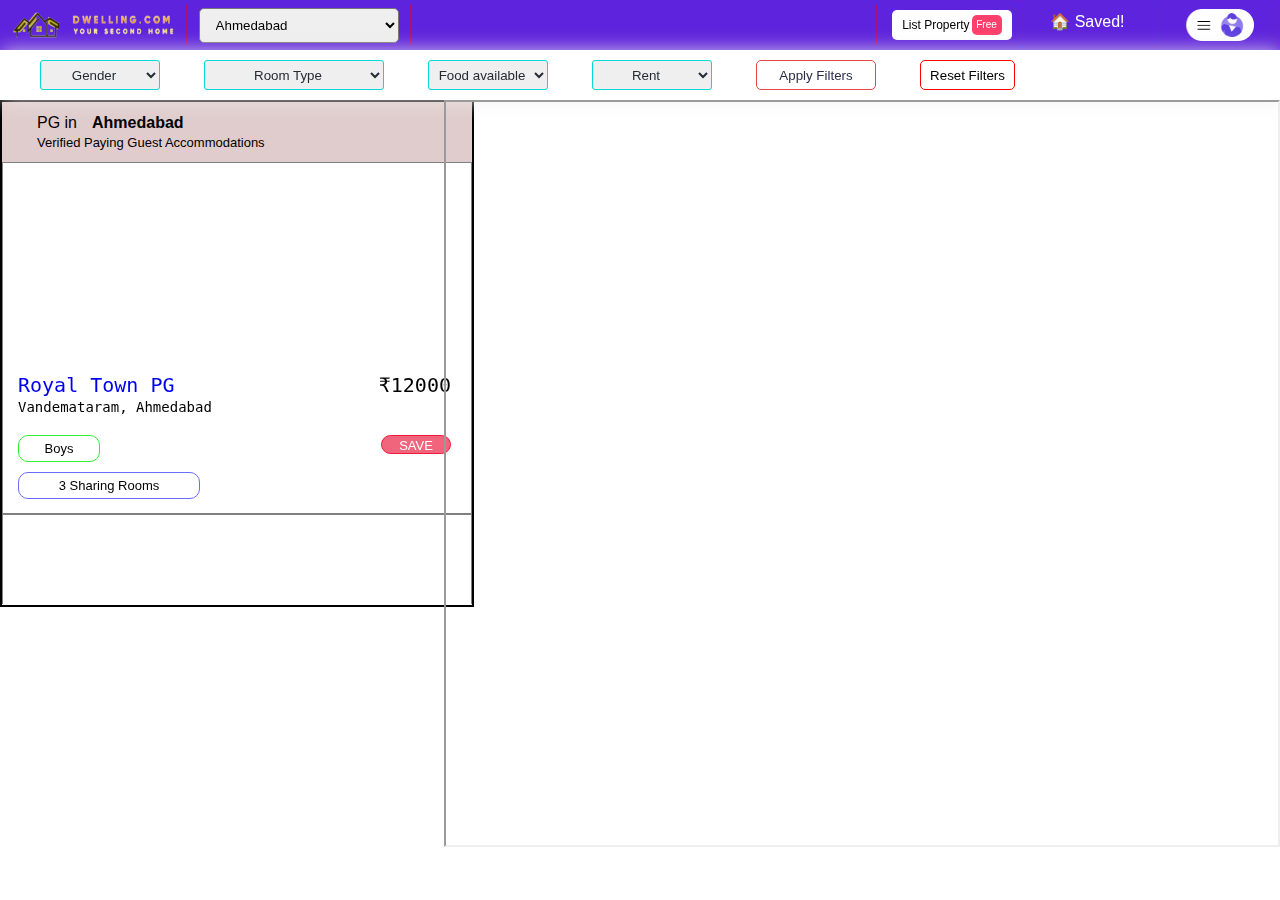
<file: index.html>
<html>
    <head>
        <title>Dwelling.com</title>
        <link rel="icon" href="logo.png" type="image/jpeg">
        <link type="text/CSS"  rel="stylesheet" href="css1.css">  
        <link type="text/CSS"  rel="stylesheet" href="css2.css">        
        <meta name="viewport" content="width=device-width, initial-scale=1.0">
        <script src="jquery.js"></script>
        <script src="js1.js"></script>
        <script src="js2.js"></script>
    </head>

    <body>
        <div class="nav">
            <div class="nav1con" style="width: 200px;">
                <a href="index.html"><img src="logo3.PNG" style="width: 180px;height: 30px;margin-top: 5px;"></a>
            </div>
            <div class="nav1con" style="width: 240px;">
                <select name="city" id="city" onChange="go()">
                    <option value="ahmedabad">Ahmedabad</option>
                    <option value="anand">Anand</option>
                    <option value="gandhinagar">Gandhinagar</option>
                </select>
            </div>
            <div class="nav1con" style="width: 500px;"></div>
            <div class="nav1con" style="width: 150px;">
                <div style="width: 120px;display: flex;height: 30px;background-color: white;text-align: center;margin-left: 15px;margin-top: 5px;border-radius: 5px;color: black;">
                    <p style="font-size: 12px;margin-left: 10px;float: left;padding-top: 8px;">List Property</p>
                    <div style="height: 20px;border-radius: 5px;margin-left: 2px;width: 30px;background-color:  rgba(255,63,108,255);color: white;margin-top: 5px;">
                        <p style="font-size: 10px;margin-top: 4px;">Free</p>
                    </div>
                </div>
            </div>
            <div class="nav1con" style="width: 150px;">
                <a href="options.html" target="_blank"><p style="margin-top: 7px;color: white;">&#127968; Saved!</p></a>
            </div>
            <div class="nav1con" style="width: 130px;">
                <p style="margin-top: 3px;"><a href="login.html" target="_blank"><img src="pro.PNG"></a></p>
            </div>

        </div>
        <div class="nav2">
            <form id="form1">
                <select name="gender" id="gender" class="nav2con">
                    <option value="any" disabled selected hidden>Gender</option>
                    <option value="boy">Boys</option>
                    <option value="girl">Girls</option>
                    <option value="both">Both</option>
                </select>
                <select name="room" id="room" class="nav2con" style="width: 180px;">
                    <option value="any" disabled selected hidden>Room Type</option>
                    <option value="1">Private</option>
                    <option value="2">Double Sharing</option>
                    <option value="3">Triple Sharing</option>
                </select>
                <select name="food" id="food" class="nav2con">
                    <option value="any" disabled selected hidden>Food available</option>
                    <option value="yes">Yes</option>
                    <option value="no">No</option>
                </select>
                <select name="rent" id="rent" class="nav2con">
                    <option value="any" disabled selected hidden>Rent</option>
                    <option value=5>&lt; &#8377; 5k</option>
                    <option value=10>&lt; &#8377; 10k</option>
                    <option value=15>&lt; &#8377; 15k</option>
                    <option value=20>&lt; &#8377; 20k</option>
                </select>
                <input type="button" class="btn" value="Apply Filters" onclick="go1()">
                <input type="reset" value="Reset Filters" class="reset" onclick="go3()">
            </form>
        </div>
        <iframe name="myframe" id="myframe" class="myframe" src="https://www.google.com/maps/d/embed?mid=1Sf5u36ImZxVK7cd_Nu4d1QRmZsOpeww&hl=en&ehbc=2E312F" width="640" height="480"></iframe>
        <div class="body1">
            <div class="bodytitle">
                <p class="bodp1" style="float: left;">PG in </p>
                <p class="bodp1" id="city1" style="float: inline-start;margin-left: 15px;font-weight: bold;">Ahmedabad</p><br>
                <p class="bodp1" style="clear: both;font-size: 13px;margin-top: 15px;">Verified Paying Guest Accommodations</p>
            </div>
            <div class="bodymain">



                <div class="pgs" id="ahm1">
                    <div class="picbox">
                        <div class="pics"><img src="ahm1_1.PNG"></div>
                        <div class="pics" style="animation-delay: 5s;"><img src="ahm1_2.jpg"></div>
                        <div class="pics" style="animation-delay: 10s;"><img src="ahm1_3.PNG"></div>
                        <div class="pics" style="animation-delay: 15s;"><img src="ahm1_4.PNG"></div>
                    </div>
                    <div class="pgtxt">
                        <a href="ahm1_1.html" target="_blank" ><p class="pgname">Royal Town PG</p></a>
                        <p class="price">&#8377;12000</p>
                        <p class="loc">Vandemataram, Ahmedabad</p>
                    </div>
                    <div class="gen" style="border-color: rgb(51, 240, 51);">Boys</div>
                    <button class="save" onclick="go4('ahm11')">SAVE</button>
                    <div class="share">3 Sharing Rooms</div>
                </div>
                <div class="pgs" id="ahm2">
                    <div class="picbox">
                        <div class="pics"><img src="ahm2_1.jpg"></div>
                        <div class="pics" style="animation-delay: 5s;"><img src="ahm2_2.jpg"></div>
                        <div class="pics" style="animation-delay: 10s;"><img src="ahm2_3.jpg"></div>
                        <div class="pics" style="animation-delay: 15s;"><img src="ahm2_4.png"></div>
                    </div>
                    <div class="pgtxt">
                        <a href="ahm1_2.html" target="_blank"><p class="pgname">A One PG</p></a>
                        <p class="price">&#8377;15000</p>
                        <p class="loc">Godrej Garden City, Ahmedabad</p>
                    </div>
                    <div class="gen" style="border-color: rgb(51, 240, 51);">Boys</div>
                    <button class="save" onclick="go4('ahm12')">SAVE</button>
                    <div class="share">2 Sharing Rooms</div>
                </div>
                <div class="pgs" id="ahm3">
                    <div class="picbox">
                        <div class="pics"><img src="ahm3_1.PNG"></div>
                        <div class="pics" style="animation-delay: 5s;"><img src="ahm3_2.PNG"></div>
                        <div class="pics" style="animation-delay: 10s;"><img src="ahm3_3.PNG"></div>
                        <div class="pics" style="animation-delay: 15s;"><img src="ahm3_4.PNG"></div>
                    </div>
                    <div class="pgtxt">
                        <a href="ahm1_3.html" target="_blank" ><p class="pgname">Shiv Girls Accommodation</p></a>
                        <p class="price">&#8377;9000</p>
                        <p class="loc">Navrangpura, Ahmedabad</p>
                    </div>
                    <div class="gen" style="border-color: rgb(241, 79, 174);">Girls</div>
                    <button class="save" onclick="go4('ahm13')">SAVE</button>
                    <div class="share">2 Sharing Rooms</div>
                </div>
                <div class="pgs" id="ahm4">
                    <div class="picbox">
                        <div class="pics"><img src="ahm4_1.PNG"></div>
                        <div class="pics" style="animation-delay: 5s;"><img src="ahm4_2.PNG"></div>
                        <div class="pics" style="animation-delay: 10s;"><img src="ahm4_3.PNG"></div>
                        <div class="pics" style="animation-delay: 15s;"><img src="ahm4_4.PNG"></div>
                    </div>
                    <div class="pgtxt">
                        <p class="pgname">Riddhi Siddhi PG</p>
                        <p class="price">&#8377;19000</p>
                        <p class="loc">Satellite, Ahmedabad</p>
                    </div>
                    <div class="gen" style="border-color: rgb(70, 51, 240);">Both</div>
                    <button class="save" onclick="go4('ahm14')">SAVE</button>
                    <div class="share">3 Sharing Rooms</div>
                </div>




                <div class="pgs" id="ana1" style="display: none;">
                    <div class="picbox">
                        <div class="pics"><img src="ana1_1.PNG"></div>
                        <div class="pics" style="animation-delay: 5s;"><img src="ana1_2.PNG"></div>
                        <div class="pics" style="animation-delay: 10s;"><img src="ana1_3.PNG"></div>
                        <div class="pics" style="animation-delay: 15s;"><img src="ana1_4.PNG"></div>
                    </div>
                    <div class="pgtxt">
                        <a href="ana1_1.html" target="_blank"><p class="pgname">Shivay Place, PG for girls</p></a>
                        <p class="price">&#8377;4000</p>
                        <p class="loc">Mota Bazaar, Anand</p>
                    </div>
                    <div class="gen" style="border-color: rgb(241, 79, 174);">Girls</div>
                    <button class="save" onclick="go4('ana21')">SAVE</button>
                    <div class="share">3 Sharing Rooms</div>
                </div>
                <div class="pgs" id="ana2" style="display: none;">
                    <div class="picbox">
                        <div class="pics"><img src="ana2_1.PNG"></div>
                        <div class="pics" style="animation-delay: 5s;"><img src="ana2_2.PNG"></div>
                        <div class="pics" style="animation-delay: 10s;"><img src="ana2_3.PNG"></div>
                        <div class="pics" style="animation-delay: 15s;"><img src="ana2_4.PNG"></div>
                    </div>
                    <div class="pgtxt">
                        <p class="pgname">Daughter's Home Girls Hostel</p>
                        <p class="price">&#8377;9000</p>
                        <p class="loc">Vallabh Vidyanagar, Anand</p>
                    </div>
                    <div class="gen" style="border-color: rgb(241, 79, 174);">Girls</div>
                    <button class="save" onclick="go4('ana22')">SAVE</button>
                    <div class="share">2 Sharing Rooms</div>
                </div>
                <div class="pgs" id="ana3" style="display: none;">
                    <div class="picbox">
                        <div class="pics"><img src="ana3_1.PNG"></div>
                        <div class="pics" style="animation-delay: 5s;"><img src="ana3_2.PNG"></div>
                        <div class="pics" style="animation-delay: 10s;"><img src="ahm4_3.PNG"></div>
                        <div class="pics" style="animation-delay: 15s;"><img src="ahm4_4.PNG"></div>
                    </div>
                    <div class="pgtxt">
                        <p class="pgname">SATKRATU PG & HOSTEL SERVICES</p>
                        <p class="price">&#8377;13000</p>
                        <p class="loc">Vadtal Rd, Bakrol, Anand</p>
                    </div>
                    <div class="gen" style="border-color: rgb(70, 51, 240);">Both</div>
                    <button class="save" onclick="go4('ana23')">SAVE</button>
                    <div class="share">2 Sharing Rooms</div>
                </div>




                <div class="pgs" id="gan1" style="display: none;">
                    <div class="picbox">
                        <div class="pics"><img src="gan1_1.PNG"></div>
                        <div class="pics" style="animation-delay: 5s;"><img src="gan1_2.PNG"></div>
                        <div class="pics" style="animation-delay: 10s;"><img src="gan1_3.PNG"></div>
                        <div class="pics" style="animation-delay: 15s;"><img src="gan1_4.PNG"></div>
                    </div>
                    <div class="pgtxt">
                        <p class="pgname">Pramukh PG and Hostel</p>
                        <p class="price">&#8377;12000</p>
                        <p class="loc">Pramukh abode, near, Surya Rd, Gandhinagar</p>
                    </div>
                    <div class="gen" style="border-color: rgb(51, 240, 51);">Boys</div>
                    <button class="save" onclick="go4('gan31')">SAVE</button>
                    <div class="share">3 Sharing Rooms</div>
                </div>
                <div class="pgs" id="gan2" style="display: none;">
                    <div class="picbox">
                        <div class="pics"><img src="gan2_1.PNG"></div>
                        <div class="pics" style="animation-delay: 5s;"><img src="gan2_2.PNG"></div>
                        <div class="pics" style="animation-delay: 10s;"><img src="gan2_3.PNG"></div>
                        <div class="pics" style="animation-delay: 15s;"><img src="gan2_4.PNG"></div>
                    </div>
                    <div class="pgtxt">
                        <p class="pgname">THE BEST HOSTEL & PG</p>
                        <p class="price">&#8377;10000</p>
                        <p class="loc">Triangle Garden, Sector 8, Gandhinagar</p>
                    </div>
                    <div class="gen" style="border-color: rgb(51, 240, 51);">Boys</div>
                    <button class="save" onclick="go4('gan32')">SAVE</button>
                    <div class="share">2 Sharing Rooms</div>
                </div>
                <div class="pgs" id="gan3" style="display: none;">
                    <div class="picbox">
                        <div class="pics"><img src="gan3_1.PNG"></div>
                        <div class="pics" style="animation-delay: 5s;"><img src="gan3_2.PNG"></div>
                        <div class="pics" style="animation-delay: 10s;"><img src="gan3_3.PNG"></div>
                        <div class="pics" style="animation-delay: 15s;"><img src="gan3_4.PNG"></div>
                    </div>
                    <div class="pgtxt">
                        <p class="pgname">Capital PG & Hostel</p>
                        <p class="price">&#8377;12000</p>
                        <p class="loc">Sargasan, Gandhinagar</p>
                    </div>
                    <div class="gen" style="border-color: rgb(241, 79, 174);">Girls</div>
                    <button class="save" onclick="go4('gan33')">SAVE</button>
                    <div class="share">Private Rooms</div>
                </div>
                <div class="pgs" id="gan4" style="display: none;">
                    <div class="picbox">
                        <div class="pics"><img src="gan4_1.PNG"></div>
                        <div class="pics" style="animation-delay: 5s;"><img src="gan4_2.PNG"></div>
                        <div class="pics" style="animation-delay: 10s;"><img src="gan4_3.PNG"></div>
                        <div class="pics" style="animation-delay: 15s;"><img src="gan3_4.PNG"></div>
                    </div>
                    <div class="pgtxt">
                        <p class="pgname">Rudraksha HOSTEL & PG</p>
                        <p class="price">&#8377;7000</p>
                        <p class="loc"> Sector 2, Gandhinagar</p>
                    </div>
                    <div class="gen" style="border-color: rgb(70, 51, 240);">Both</div>
                    <button class="save" onclick="go4('gan34')">SAVE</button>
                    <div class="share">3 Sharing Rooms</div>
                </div>



                
                <div class="emp" id="empty">No results for given filters</div>
            </div>
            
        </div>
        

    </body>


</html>
</file>
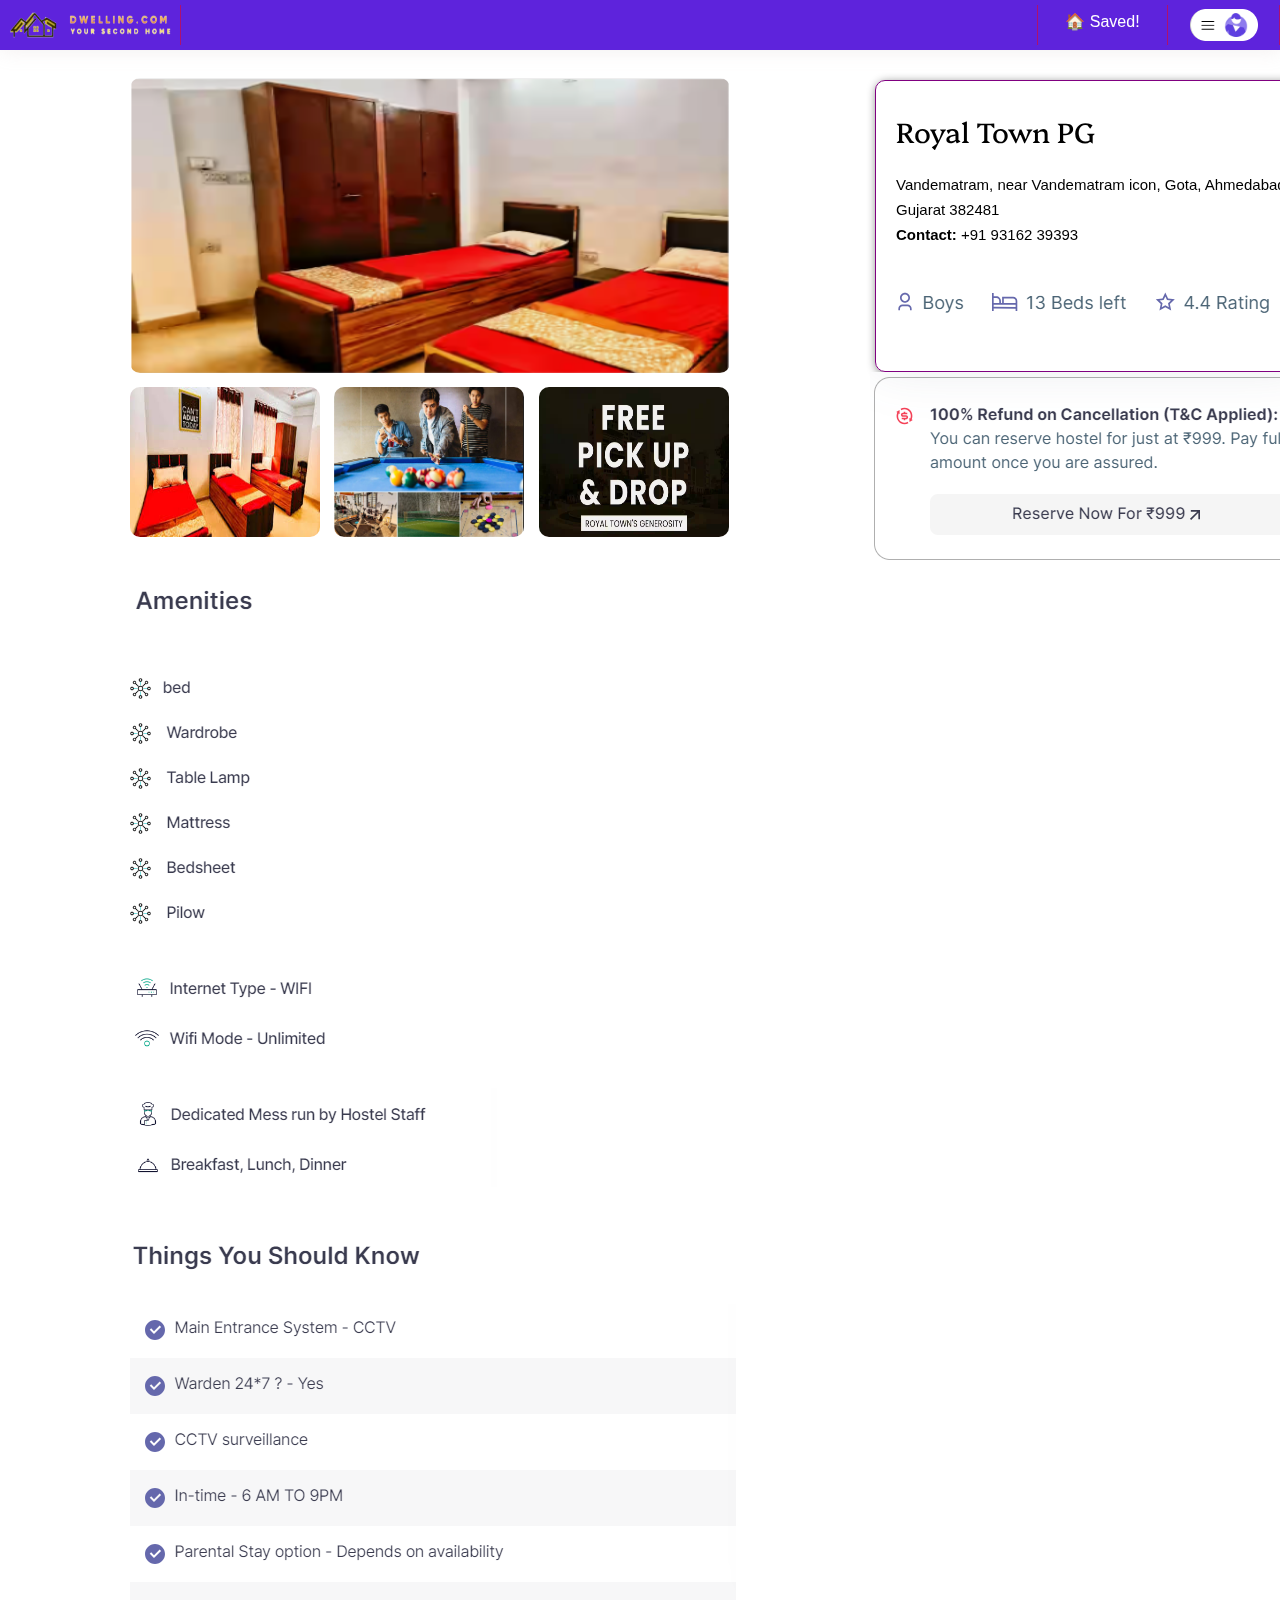
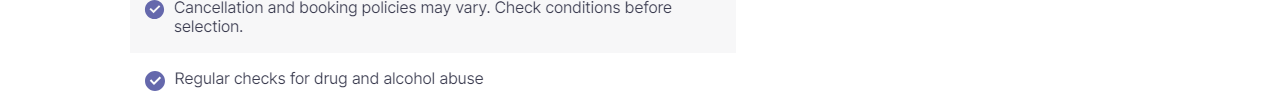
<file: ahm1_1.html>
<!DOCTYPE html>
<html lang="en">
<head>
    <meta charset="UTF-8">
    <link rel="icon" href="logo.png" type="image/jpeg">
    <link type="text/CSS"  rel="stylesheet" href="css1.css">
    <link type="text/CSS"  rel="stylesheet" href="pgstyle.css">
    <meta name="viewport" content="width=device-width, initial-scale=1.0">
    <title>Dwelling.com</title>
    <link rel="stylesheet" href="login.css">
    <link rel="preconnect" href="https://fonts.googleapis.com">
    <link rel="preconnect" href="https://fonts.gstatic.com" crossorigin>
    <link href="https://fonts.googleapis.com/css2?family=Platypi:ital,wght@0,300..800;1,300..800&display=swap" rel="stylesheet">
</head>
<body>
    <div class="nav">
        <div class="nav1con" style="width: 200px;">
            <a href="index.html"><img src="logo3.PNG" style="width: 180px;height: 30px;margin-top: 5px;"></a>
        </div>
        <div class="nav1con" style="width: 1000px;"></div>
        
        <div class="nav1con" style="width: 150px;">
            <a href="options.html" target="_blank"><p style="margin-top: 7px;color: white;">&#127968; Saved!</p></a>
        </div>
        
        <div class="nav1con" style="width: 130px;">
            <p style="margin-top: 3px;"><a href="login.html" target="_blank"><img src="pro.PNG"></a></p>
        </div>
    </div>

    <div class="contact">
        <div class="conhead"> 
            <p class="pgname">Royal Town PG</p>
            <p class="loc">Vandematram, near Vandematram icon, Gota, Ahmedabad, Gujarat 382481
            <br><b>Contact: </b>+91 93162 39393</p>
            <img src="1_1.PNG" style="margin-left: 20px;margin-top: 30px;"> 
        </div>
        <img src="cancel.PNG">
    </div>
    <img src="ahm1_1.PNG" class="bigpic"><br>
    <img src="ahm1_2.jpg" class="smalls" style="margin-left: 130px;">
    <img src="ahm1_3.PNG" class="smalls">
    <img src="ahm1_4.PNG" class="smalls"><br>

    <img src="amenities.PNG" style="margin-top: 40px;margin-left: 130px;"><br>
    <img src="ame.PNG" style="margin-top: 20px;margin-left: 130px;"><br>
    <img src="wifi.PNG" style="margin-top: 20px;margin-left: 130px;"><br>
    <img src="food.PNG" style="margin-top: 20px;margin-left: 130px;"><br>
    <img src="rule.PNG" style="margin-top: 40px;margin-left: 130px;"><br>
    <img src="rul1.PNG" style="margin-top: 20px;margin-left: 130px;"><br>



    

</body>
</html>
</file>
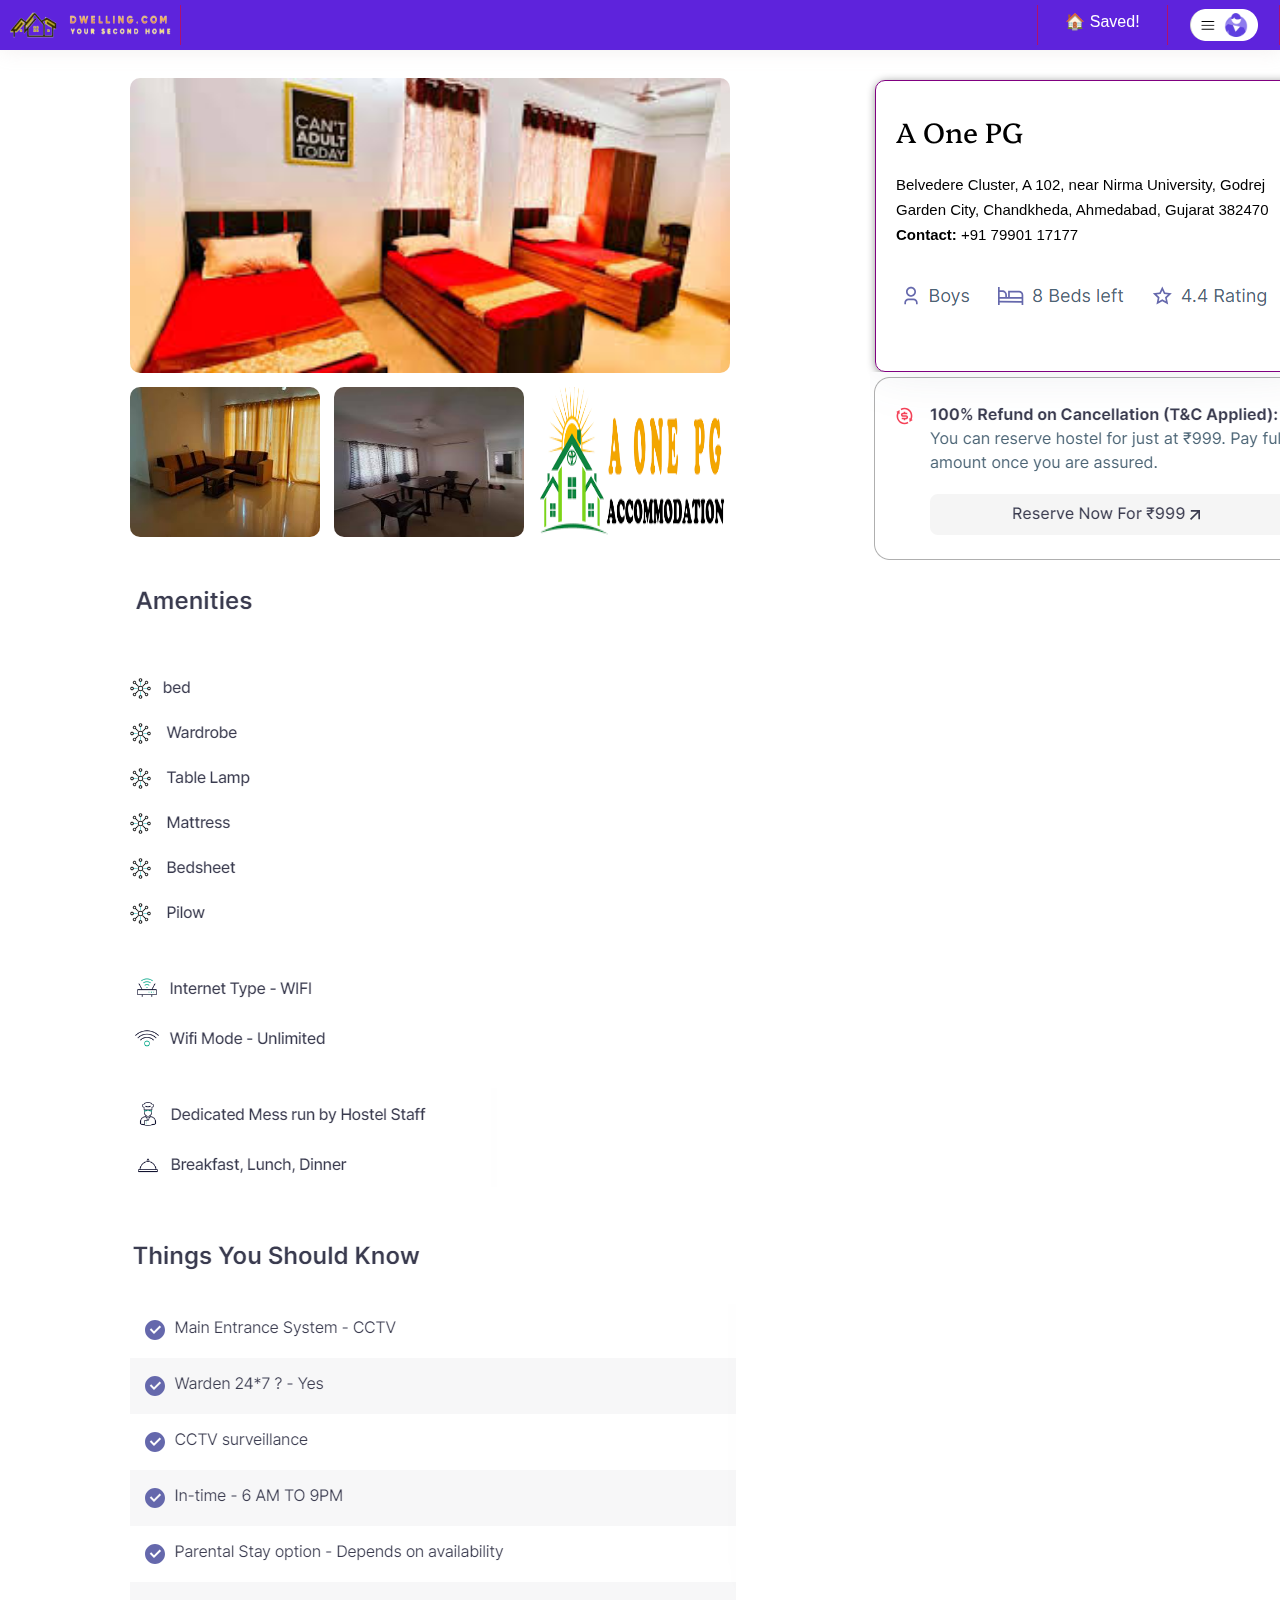
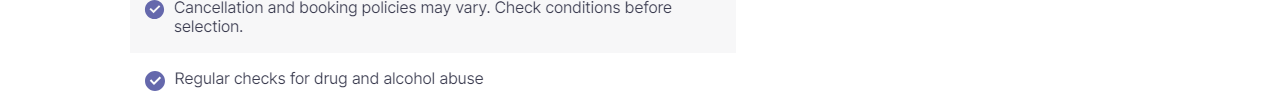
<file: ahm1_2.html>
<!DOCTYPE html>
<html lang="en">
<head>
    <meta charset="UTF-8">
    <link rel="icon" href="logo.png" type="image/jpeg">
    <link type="text/CSS"  rel="stylesheet" href="css1.css">
    <link type="text/CSS"  rel="stylesheet" href="pgstyle.css">
    <meta name="viewport" content="width=device-width, initial-scale=1.0">
    <title>Dwelling.com</title>
    <link rel="stylesheet" href="login.css">
    <link rel="preconnect" href="https://fonts.googleapis.com">
    <link rel="preconnect" href="https://fonts.gstatic.com" crossorigin>
    <link href="https://fonts.googleapis.com/css2?family=Platypi:ital,wght@0,300..800;1,300..800&display=swap" rel="stylesheet">
</head>
<body>
    <div class="nav">
        <div class="nav1con" style="width: 200px;">
            <a href="index.html"><img src="logo3.PNG" style="width: 180px;height: 30px;margin-top: 5px;"></a>
        </div>
        <div class="nav1con" style="width: 1000px;"></div>
        
        <div class="nav1con" style="width: 150px;">
            <a href="options.html" target="_blank"><p style="margin-top: 7px;color: white;">&#127968; Saved!</p></a>
        </div>
        
        <div class="nav1con" style="width: 130px;">
            <p style="margin-top: 3px;"><a href="login.html" target="_blank"><img src="pro.PNG"></a></p>
        </div>
    </div>

    <div class="contact">
        <div class="conhead"> 
            <p class="pgname">A One PG</p>
            <p class="loc">Belvedere Cluster, A 102, near Nirma University, Godrej Garden City, Chandkheda, Ahmedabad, Gujarat 382470
            <br><b>Contact: </b>+91 79901 17177</p>
            <img src="1_2.PNG" style="margin-left: 20px;margin-top: 30px;"> 
        </div>
        <img src="cancel.PNG">
    </div>
    <img src="ahm1_2.jpg" class="bigpic"><br>
    <img src="ahm2_2.jpg" class="smalls" style="margin-left: 130px;">
    <img src="ahm2_3.jpg" class="smalls">
    <img src="ahm2_4.png" class="smalls"><br>

    <img src="amenities.PNG" style="margin-top: 40px;margin-left: 130px;"><br>
    <img src="ame.PNG" style="margin-top: 20px;margin-left: 130px;"><br>
    <img src="wifi.PNG" style="margin-top: 20px;margin-left: 130px;"><br>
    <img src="food.PNG" style="margin-top: 20px;margin-left: 130px;"><br>
    <img src="rule.PNG" style="margin-top: 40px;margin-left: 130px;"><br>
    <img src="rul1.PNG" style="margin-top: 20px;margin-left: 130px;"><br>



    

</body>
</html>
</file>
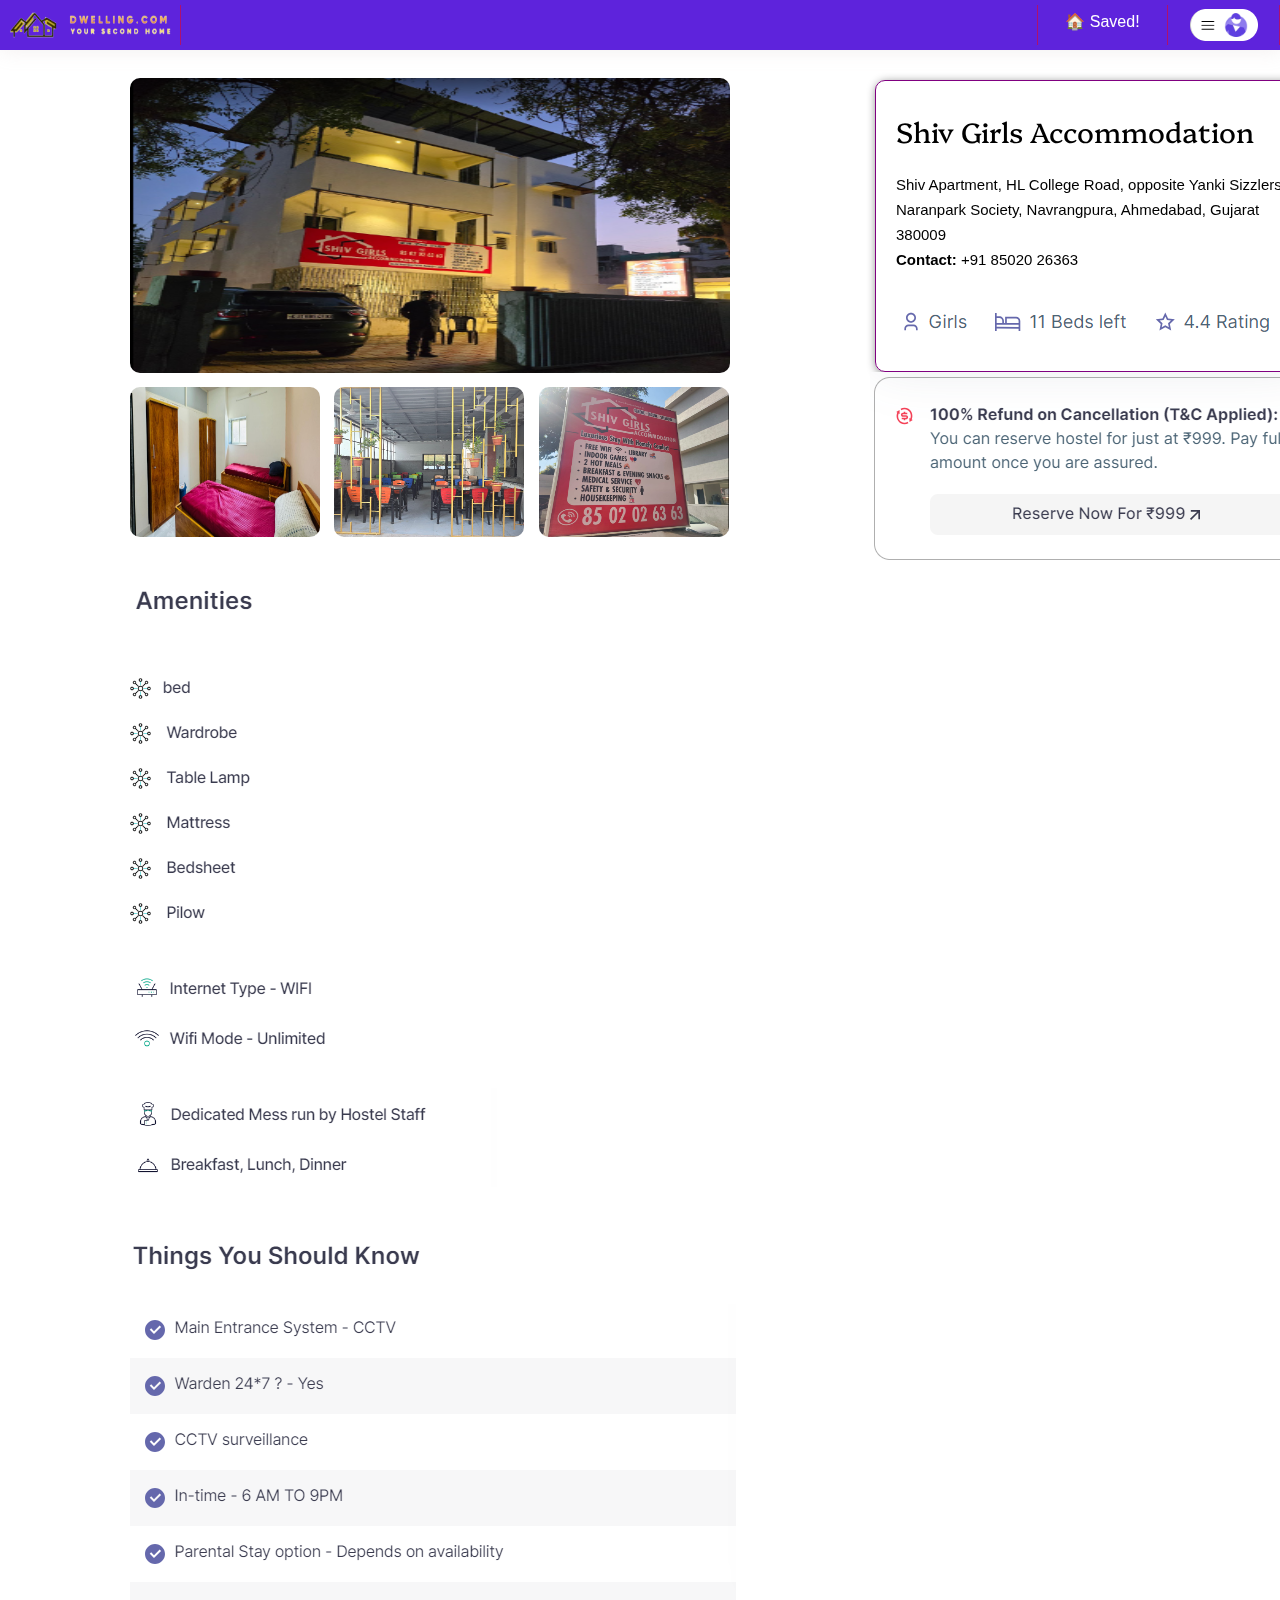
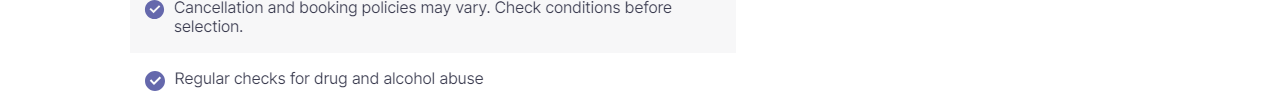
<file: ahm1_3.html>
<!DOCTYPE html>
<html lang="en">
<head>
    <meta charset="UTF-8">
    <link rel="icon" href="logo.png" type="image/jpeg">
    <link type="text/CSS"  rel="stylesheet" href="css1.css">
    <link type="text/CSS"  rel="stylesheet" href="pgstyle.css">
    <meta name="viewport" content="width=device-width, initial-scale=1.0">
    <title>Dwelling.com</title>
    <link rel="stylesheet" href="login.css">
    <link rel="preconnect" href="https://fonts.googleapis.com">
    <link rel="preconnect" href="https://fonts.gstatic.com" crossorigin>
    <link href="https://fonts.googleapis.com/css2?family=Platypi:ital,wght@0,300..800;1,300..800&display=swap" rel="stylesheet">
</head>
<body>
    <div class="nav">
        <div class="nav1con" style="width: 200px;">
            <a href="index.html"><img src="logo3.PNG" style="width: 180px;height: 30px;margin-top: 5px;"></a>
        </div>
        <div class="nav1con" style="width: 1000px;"></div>
        
        <div class="nav1con" style="width: 150px;">
            <a href="options.html" target="_blank"><p style="margin-top: 7px;color: white;">&#127968; Saved!</p></a>
        </div>
        
        <div class="nav1con" style="width: 130px;">
            <p style="margin-top: 3px;"><a href="login.html" target="_blank"><img src="pro.PNG"></a></p>
        </div>
    </div>

    <div class="contact">
        <div class="conhead"> 
            <p class="pgname">Shiv Girls Accommodation</p>
            <p class="loc">Shiv Apartment, HL College Road, opposite Yanki Sizzlers, Naranpark Society, Navrangpura, Ahmedabad, Gujarat 380009
            <br><b>Contact: </b>+91 85020 26363</p>
            <img src="1_3.PNG" style="margin-left: 20px;margin-top: 30px;"> 
        </div>
        <img src="cancel.PNG">
    </div>
    <img src="ahm3_1.PNG" class="bigpic"><br>
    <img src="ahm3_2.PNG" class="smalls" style="margin-left: 130px;">
    <img src="ahm3_3.PNG" class="smalls">
    <img src="ahm3_4.PNG" class="smalls"><br>

    <img src="amenities.PNG" style="margin-top: 40px;margin-left: 130px;"><br>
    <img src="ame.PNG" style="margin-top: 20px;margin-left: 130px;"><br>
    <img src="wifi.PNG" style="margin-top: 20px;margin-left: 130px;"><br>
    <img src="food.PNG" style="margin-top: 20px;margin-left: 130px;"><br>
    <img src="rule.PNG" style="margin-top: 40px;margin-left: 130px;"><br>
    <img src="rul1.PNG" style="margin-top: 20px;margin-left: 130px;"><br>



    

</body>
</html>
</file>
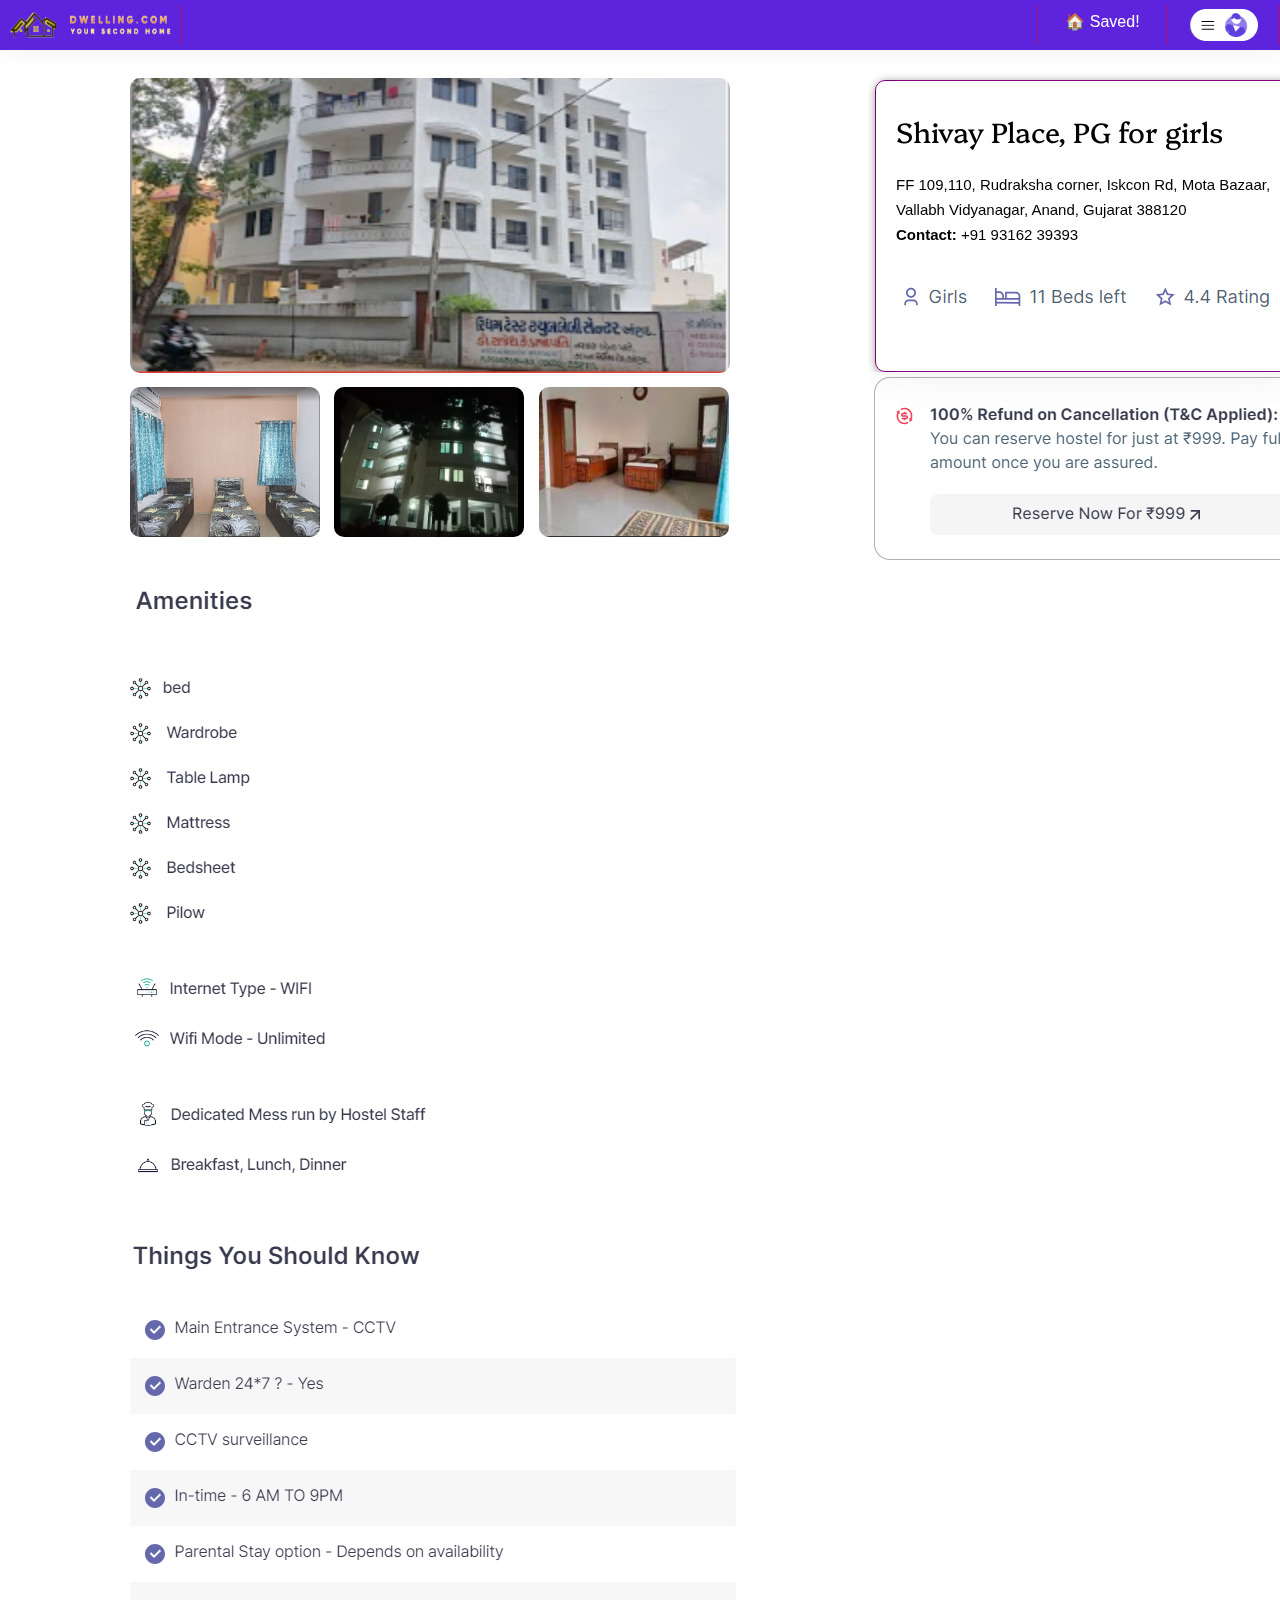
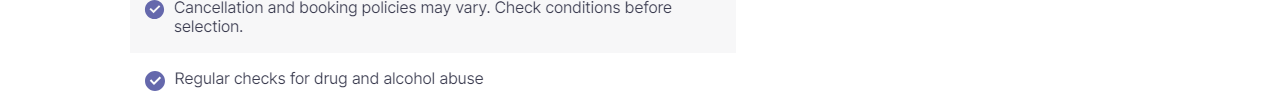
<file: ana1_1.html>
<!DOCTYPE html>
<html lang="en">
<head>
    <meta charset="UTF-8">
    <link rel="icon" href="logo.png" type="image/jpeg">
    <link type="text/CSS"  rel="stylesheet" href="css1.css">
    <link type="text/CSS"  rel="stylesheet" href="pgstyle.css">
    <meta name="viewport" content="width=device-width, initial-scale=1.0">
    <title>Dwelling.com</title>
    <link rel="stylesheet" href="login.css">
    <link rel="preconnect" href="https://fonts.googleapis.com">
    <link rel="preconnect" href="https://fonts.gstatic.com" crossorigin>
    <link href="https://fonts.googleapis.com/css2?family=Platypi:ital,wght@0,300..800;1,300..800&display=swap" rel="stylesheet">
</head>
<body>
    <div class="nav">
        <div class="nav1con" style="width: 200px;">
            <a href="index.html"><img src="logo3.PNG" style="width: 180px;height: 30px;margin-top: 5px;"></a>
        </div>
        <div class="nav1con" style="width: 1000px;"></div>
        
        <div class="nav1con" style="width: 150px;">
            <a href="options.html" target="_blank"><p style="margin-top: 7px;color: white;">&#127968; Saved!</p></a>
        </div>
        
        <div class="nav1con" style="width: 130px;">
            <p style="margin-top: 3px;"><a href="login.html" target="_blank"><img src="pro.PNG"></a></p>
        </div>
    </div>

    <div class="contact">
        <div class="conhead"> 
            <p class="pgname">Shivay Place, PG for girls</p>
            <p class="loc">FF 109,110, Rudraksha corner, Iskcon Rd, Mota Bazaar, Vallabh Vidyanagar, Anand, Gujarat 388120
            <br><b>Contact: </b>+91 93162 39393</p>
            <img src="1_3.PNG" style="margin-left: 20px;margin-top: 30px;"> 
        </div>
        <img src="cancel.PNG">
    </div>
    <img src="ana1_1.PNG" class="bigpic"><br>
    <img src="ana1_2.PNG" class="smalls" style="margin-left: 130px;">
    <img src="ana1_3.PNG" class="smalls">
    <img src="ana1_4.PNG" class="smalls"><br>

    <img src="amenities.PNG" style="margin-top: 40px;margin-left: 130px;"><br>
    <img src="ame.PNG" style="margin-top: 20px;margin-left: 130px;"><br>
    <img src="wifi.PNG" style="margin-top: 20px;margin-left: 130px;"><br>
    <img src="food.PNG" style="margin-top: 20px;margin-left: 130px;"><br>
    <img src="rule.PNG" style="margin-top: 40px;margin-left: 130px;"><br>
    <img src="rul1.PNG" style="margin-top: 20px;margin-left: 130px;"><br>



    

</body>
</html>
</file>
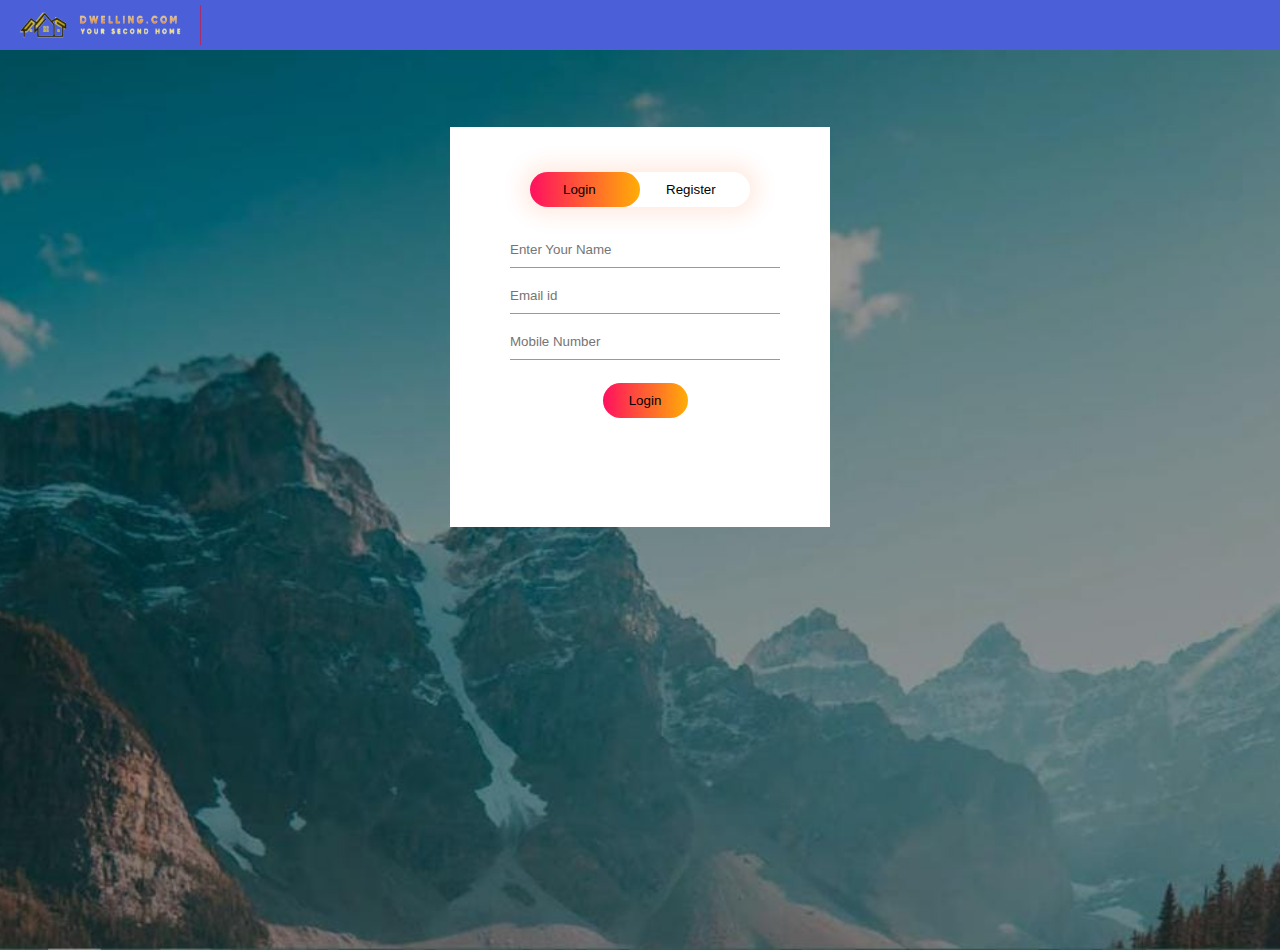
<file: login.html>
<!DOCTYPE html>
<html lang="en">
<head>
    <meta charset="UTF-8">
    <link rel="icon" href="logo.png" type="image/jpeg">
    <link type="text/CSS"  rel="stylesheet" href="css1.css">  
    <meta name="viewport" content="width=device-width, initial-scale=1.0">
    <title>Login</title>
    <link rel="stylesheet" href="login.css">
</head>
<body>
    <div class="nav" style="background-color: rgb(74, 95, 216);">
        <div class="nav1con" style="width: 200px;">
            <a href="index.html"><img src="logo3.PNG" style="width: 180px;height: 30px;margin-top: 5px;"></a>
        </div>
    </div>
    <div class="hero">
        <div class="form-box">
            <div class="buttonbox">
                <div id="btn"></div>
                <button type="button" class="togglebtn" onclick="login()">Login</button>
                <button type="button" class="togglebtn" onclick="register()">Register</button>
            </div>
            <form id="login" class="input">
                <input type="text" id="name" class="inputfeild" placeholder="Enter Your Name" required ><br>
                <input type="email" id="email" class="inputfeild" placeholder="Email id " required ><br>
                <input type="number" id="mobileNumber" class="inputfeild" placeholder="Mobile Number" required><br><br>
                <input type="submit" value="Login" id="log" class="submit">
            </form>
            <form id="register" class="input">
                <input type="text" class="inputfeild" placeholder="Enter Your Name" required ><br>
                <input type="email" class="inputfeild" placeholder="Email id " required ><br>
                <input type="password" class="inputfeild" placeholder="Enter Password" required><br>
                <input type="number" id="mobileNumber" class="inputfeild" placeholder="Mobile Number" required><br><br>
                <input type="checkbox" id="agreeCheckbox" class="checkbox"><span>I Agree to terms & consitions</span><br><br>
                <input type="submit" value="Register" id="log" class="submit">
            </form>
        </div>
    </div>
    <script>
         let x=document.getElementById("login");
         let y=document.getElementById("register");
         let z=document.getElementById("btn");
          function register(){
            x.style.left = "-400px";
            y.style.left = "50px";
            z.style.left= "109px";
          }
          function login(){
            x.style.left = "50px";
            y.style.left = "480px";
            z.style.left= "0px";
          }
        document.getElementById("login").addEventListener("submit", function(event) {
        let mobileNumber = document.getElementById("mobileNumber").value;
        var a=document.getElementById('name').value;
        var b=document.getElementById('email').value;
        if (mobileNumber.length !== 10 || isNaN(mobileNumber)) {
        alert("Please enter all the details.");
        event.preventDefault();
        }
        else{
            alert("Login Successful!");
            window.close();
        }
        });
        document.getElementById("register").addEventListener("submit", function(event) {
        var checkbox = document.querySelector(".checkbox");
        if (!checkbox.checked) {
        alert("Please agree to the terms & conditions to register.");
        event.preventDefault();
        }
        else{
            alert("Registration Successful!");
            window.close();
        }
        });
    </script>
</body>
</html>
</file>
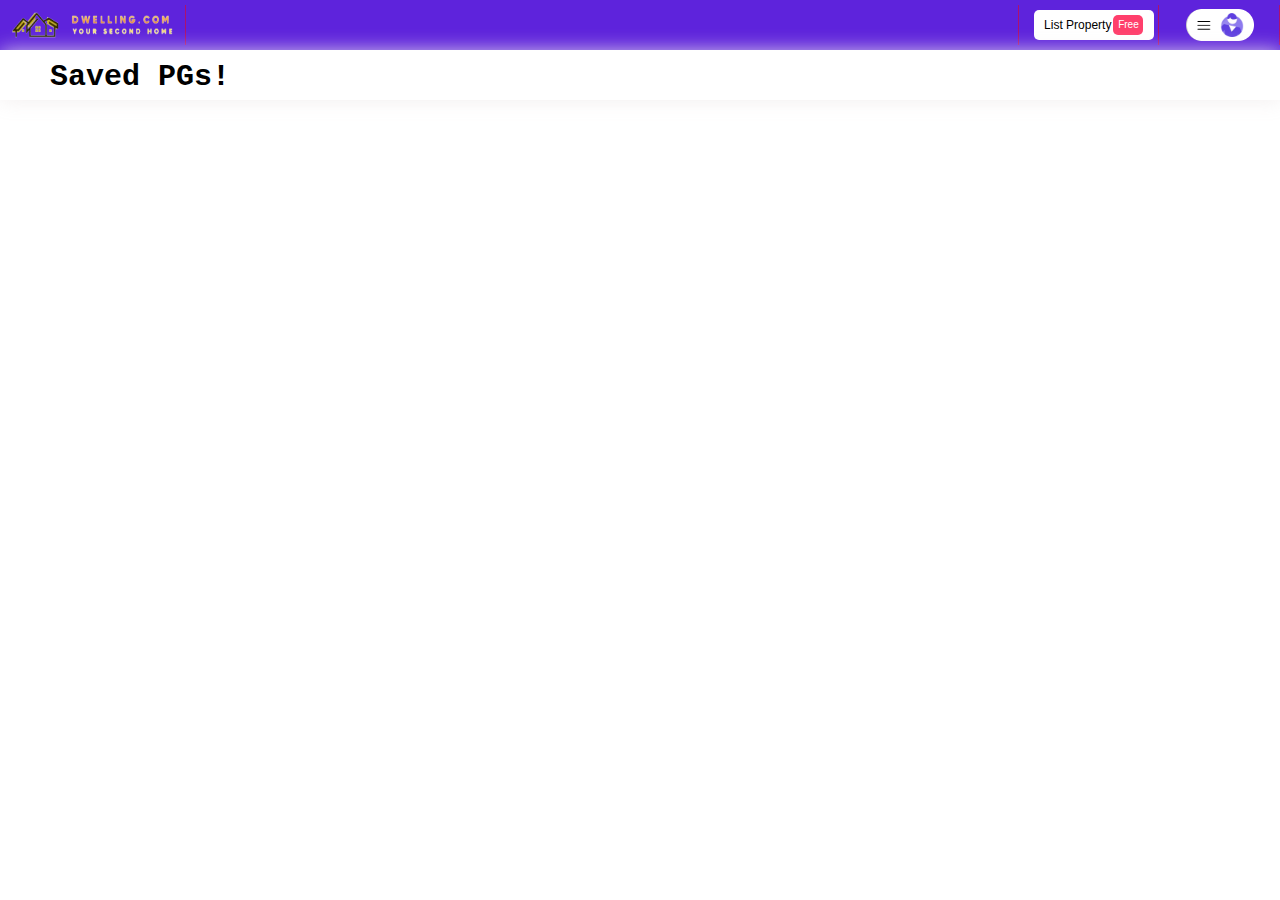
<file: options.html>
<html>
    <head>
        <title>Wishlist</title>
        <link rel="icon" href="logo.png" type="image/jpeg">
        <link type="text/CSS"  rel="stylesheet" href="css1.css">  
        <link type="text/CSS"  rel="stylesheet" href="css2.css">
        <link type="text/CSS"  rel="stylesheet" href="css3.css">        
        <meta name="viewport" content="width=device-width, initial-scale=1.0">
        <script src="jquery.js"></script>
        <script src="js1.js"></script>
        <script src="js2.js"></script>
        <script src="js3.js"></script>
    </head>
    <body>
        <div class="nav">
            <div class="nav1con" style="width: 200px;">
                <a href="index.html"><img src="logo3.PNG" style="width: 180px;height: 30px;margin-top: 5px;"></a>
            </div>
            
            <div class="nav1con" style="width: 900px;"></div>
            <div class="nav1con" style="width: 150px;">
                <div style="width: 120px;display: flex;height: 30px;background-color: white;text-align: center;margin-left: 15px;margin-top: 5px;border-radius: 5px;color: black;">
                    <p style="font-size: 12px;margin-left: 10px;float: left;padding-top: 8px;">List Property</p>
                    <div style="height: 20px;border-radius: 5px;margin-left: 2px;width: 30px;background-color:  rgba(255,63,108,255);color: white;margin-top: 5px;">
                        <p style="font-size: 10px;margin-top: 4px;">Free</p>
                    </div>
                </div>
            </div>
            
            <div class="nav1con" style="width: 130px;">
                <p style="margin-top: 3px;"><a href="login.html" target="_blank"><img src="pro.PNG"></a></p>
            </div>

        </div>
        <div class="nav2">
            <p class="savehead">Saved PGs!</p>
        </div>

        <div class="pgs2" id="ahm11">
            <div class="pgtxt1">
                <a href="ahm1_1.html" target="_blank" ><p class="pgname1">Royal Town PG</p></a>
                <p class="loc1">Vandemataram, Ahmedabad</p>
                <p class="price1">&#8377;12000</p>
            </div>    
            <div class="picbox1">
                <div class="pics1"><img src="ahm1_1.PNG"></div>
                <div class="pics1" style="animation-delay: 5s;"><img src="ahm1_2.jpg"></div>
                <div class="pics1" style="animation-delay: 10s;"><img src="ahm1_3.PNG"></div>
                <div class="pics1" style="animation-delay: 15s;"><img src="ahm1_4.PNG"></div>
            </div>
            <div class="features">
                <div class="gen" style="border-color: rgb(51, 240, 51);">Boys</div>
                <div class="share">3 Sharing Rooms</div>
            </div>
        </div>
        <div class="pgs2" id="ahm12">
            <div class="pgtxt1">
                <a href="ahm1_2.html" target="_blank" ><p class="pgname1">A One PG</p></a>
                <p class="loc1">Godrej Garden City, Ahmedabad</p>
                <p class="price1">&#8377;15000</p>
            </div>
            <div class="picbox1">
                <div class="pics1"><img src="ahm2_1.jpg"></div>
                <div class="pics1" style="animation-delay: 5s;"><img src="ahm2_2.jpg"></div>
                <div class="pics1" style="animation-delay: 10s;"><img src="ahm2_3.jpg"></div>
                <div class="pics1" style="animation-delay: 15s;"><img src="ahm2_4.png"></div>
            </div>
            <div class="features">
                <div class="gen" style="border-color: rgb(51, 240, 51);">Boys</div>
                <div class="share">2 Sharing Rooms</div>
            </div>
        </div>
        <div class="pgs2" id="ahm13">
            <div class="pgtxt1">
                <a href="ahm1_3.html" target="_blank" ><p class="pgname1">Shiv Girls Accommodation</p></a>
                <p class="price1">&#8377;9000</p>
                <p class="loc1">Navrangpura, Ahmedabad</p>
            </div>
            <div class="picbox1">
                <div class="pics1"><img src="ahm3_1.PNG"></div>
                <div class="pics1" style="animation-delay: 5s;"><img src="ahm3_2.PNG"></div>
                <div class="pics1" style="animation-delay: 10s;"><img src="ahm3_3.PNG"></div>
                <div class="pics1" style="animation-delay: 15s;"><img src="ahm3_4.PNG"></div>
            </div>
            <div class="features">
                <div class="gen" style="border-color: rgb(241, 79, 174);">Girls</div>
                <div class="share">2 Sharing Rooms</div>
            </div>
        </div>
        <div class="pgs2" id="ahm14">
            <div class="pgtxt1">
                <p class="pgname1">Riddhi Siddhi PG</p>
                <p class="price1">&#8377;19000</p>
                <p class="loc1">Satellite, Ahmedabad</p>
            </div>
            <div class="picbox1">
                <div class="pics1"><img src="ahm4_1.PNG"></div>
                <div class="pics1" style="animation-delay: 5s;"><img src="ahm4_2.PNG"></div>
                <div class="pics1" style="animation-delay: 10s;"><img src="ahm4_3.PNG"></div>
                <div class="pics1" style="animation-delay: 15s;"><img src="ahm4_4.PNG"></div>
            </div>
            <div class="features">
                <div class="gen" style="border-color: rgb(70, 51, 240);">Both</div>
                <div class="share">3 Sharing Rooms</div>
            </div>
        </div>



        <div class="pgs2" id="ana21">
            <div class="pgtxt1">
                <a href="ana1_1.html" target="_blank"><p class="pgname1">Shivay Place, PG for girls</p></a>
                <p class="price1">&#8377;4000</p>
                <p class="loc1">Mota Bazaar, Anand</p>
            </div>
            <div class="picbox1">
                <div class="pics1"><img src="ana1_1.PNG"></div>
                <div class="pics1" style="animation-delay: 5s;"><img src="ana1_2.PNG"></div>
                <div class="pics1" style="animation-delay: 10s;"><img src="ana1_3.PNG"></div>
                <div class="pics1" style="animation-delay: 15s;"><img src="ana1_4.PNG"></div>
            </div>
            <div class="features">
                <div class="gen" style="border-color: rgb(241, 79, 174);">Girls</div>
                <div class="share">3 Sharing Rooms</div>
            </div>
        </div>
        <div class="pgs2" id="ana22">
            <div class="pgtxt1">
                <p class="pgname1">Daughter's Home Girls Hostel</p>
                <p class="price1">&#8377;9000</p>
                <p class="loc1">Vallabh Vidyanagar, Anand</p>
            </div>
            <div class="picbox1">
                <div class="pics1"><img src="ana2_1.PNG"></div>
                <div class="pics1" style="animation-delay: 5s;"><img src="ana2_2.PNG"></div>
                <div class="pics1" style="animation-delay: 10s;"><img src="ana2_3.PNG"></div>
                <div class="pics1" style="animation-delay: 15s;"><img src="ana2_4.PNG"></div>
            </div>
            <div class="features">
                <div class="gen" style="border-color: rgb(241, 79, 174);">Girls</div>
                <div class="share">2 Sharing Rooms</div>
            </div>
        </div>
        <div class="pgs2" id="ana23">
            <div class="pgtxt1">
                <p class="pgname1">SATKRATU PG & HOSTEL SERVICES</p>
                <p class="price1">&#8377;13000</p>
                <p class="loc1">Vadtal Rd, Bakrol, Anand</p>
            </div>
            <div class="picbox1">
                <div class="pics1"><img src="ana3_1.PNG"></div>
                <div class="pics1" style="animation-delay: 5s;"><img src="ana3_2.PNG"></div>
                <div class="pics1" style="animation-delay: 10s;"><img src="ahm4_3.PNG"></div>
                <div class="pics1" style="animation-delay: 15s;"><img src="ahm4_4.PNG"></div>
            </div>
            <div class="features">
                <div class="gen" style="border-color: rgb(70, 51, 240);">Both</div>
                <div class="share">2 Sharing Rooms</div>
            </div>
        </div>




        <div class="pgs2" id="gan31">
            <div class="pgtxt1">
                <p class="pgname1">Pramukh PG and Hostel</p>
                <p class="price1">&#8377;12000</p>
                <p class="loc1">Pramukh abode, near, Surya Rd, Gandhinagar</p>
            </div>    
            <div class="picbox1">
                <div class="pics1"><img src="gan1_1.PNG"></div>
                <div class="pics1" style="animation-delay: 5s;"><img src="gan1_2.PNG"></div>
                <div class="pics1" style="animation-delay: 10s;"><img src="gan1_3.PNG"></div>
                <div class="pics1" style="animation-delay: 15s;"><img src="gan1_4.PNG"></div>
            </div>
            <div class="features">
                <div class="gen" style="border-color: rgb(51, 240, 51);">Boys</div>
                <div class="share">3 Sharing Rooms</div>
            </div>
        </div>
        <div class="pgs2" id="gan32">
            <div class="pgtxt1">
                <p class="pgname1">THE BEST HOSTEL & PG</p>
                <p class="price1">&#8377;10000</p>
                <p class="loc1">Triangle Garden, Sector 8, Gandhinagar</p>
            </div>
            <div class="picbox1">
                <div class="pics1"><img src="gan2_1.PNG"></div>
                <div class="pics1" style="animation-delay: 5s;"><img src="gan2_2.PNG"></div>
                <div class="pics1" style="animation-delay: 10s;"><img src="gan2_3.PNG"></div>
                <div class="pics1" style="animation-delay: 15s;"><img src="gan2_4.PNG"></div>
            </div>
            <div class="features">
                <div class="gen" style="border-color: rgb(51, 240, 51);">Boys</div>
                <div class="share">2 Sharing Rooms</div>
            </div>
        </div>
        <div class="pgs2" id="gan33">
            <div class="pgtxt1">
                <p class="pgname1">Capital PG & Hostel</p>
                <p class="price1">&#8377;12000</p>
                <p class="loc1">Sargasan, Gandhinagar</p>
            </div>
            <div class="picbox1">
                <div class="pics1"><img src="gan3_1.PNG"></div>
                <div class="pics1" style="animation-delay: 5s;"><img src="gan3_2.PNG"></div>
                <div class="pics1" style="animation-delay: 10s;"><img src="gan3_3.PNG"></div>
                <div class="pics1" style="animation-delay: 15s;"><img src="gan3_4.PNG"></div>
            </div>
            <div class="features">
                <div class="gen" style="border-color: rgb(241, 79, 174);">Girls</div>
                <div class="share">Private Rooms</div>
            </div>
        </div>
        <div class="pgs2" id="gan34">
            <div class="pgtxt1">
                <p class="pgname1">Rudraksha HOSTEL & PG</p>
                <p class="price1">&#8377;7000</p>
                <p class="loc1"> Sector 2, Gandhinagar</p>
            </div>
            <div class="picbox1">
                <div class="pics1"><img src="gan4_1.PNG"></div>
                <div class="pics1" style="animation-delay: 5s;"><img src="gan4_2.PNG"></div>
                <div class="pics1" style="animation-delay: 10s;"><img src="gan4_3.PNG"></div>
                <div class="pics1" style="animation-delay: 15s;"><img src="gan3_4.PNG"></div>
            </div>
            <div class="features">
                <div class="gen" style="border-color: rgb(70, 51, 240);">Both</div>
                <div class="share">3 Sharing Rooms</div>
            </div>
        </div>
        
    </body> 
</html>
</file>
<file: css1.css>
*{
    margin: 0;
    padding: 0;
}

.nav{
    height: 50px;
    width: 100%;
    background-color: rgba(94,35,220,255);
    display: flex;
    box-shadow: 1px 1px 20px rgba(241, 237, 237, 0.863);
    position: sticky;
    top: 0;
}
.nav2{
    height: 50px;
    width: 100%;
    background-color: white;
    display: flex;
    box-shadow: 1px 1px 20px rgba(241, 237, 237, 0.863);
    position: sticky;
    top: 50;
}
.nav1con{
    border-right: 1px double rgba(255, 0, 0, 0.493);
    margin-top: 5px;
    height: 40px;
    font-family: Arial, Helvetica, sans-serif;
    text-align: center;
    color: white;
}
.nav2con{
    /* padding-left: 15px; */
    text-align: center;
    margin-left: 40px;
    margin-top: 10px;
    width: 120px;
    height: 30px;
    border-color:#08D9D6;
    color: #252A34;
    border-radius: 3px;
    font-family: Arial, Helvetica, sans-serif;
}
.btn{
    text-align: center;
    margin-left: 40px;
    margin-top: 10px;
    width: 120px;
    height: 30px;
    background-color: white;
    border: 1px solid #E84545;
    /* color: gray; */
    font-family: Arial, Helvetica, sans-serif;
    border-radius: 5px;
    color: #2B2E4A;
}
#city{
    width: 200px;
    height: 35px;
    /* margin-left: 20px; */
    margin-top: 3px;
    padding-left: 12px;
    border-radius: 5px;
    line-height: 20px;
    /* text-decoration: none; */
    font-family: Arial;

}
select option{
    /* height: 20px; */
    font-family: Arial, Helvetica, sans-serif;
    line-height: 200px;
    margin: 100px;
    white-space:nowrap;
    font-size: 15px;
    border-bottom: 1px solid black;
    background-color: white;
    
}
.body1{
    height: 503px;
    width: 470px;
    border: 2px solid black;
    overflow-y: hidden;
    overflow-x: hidden;

}
.bodytitle{
    height: 60px;
    width: 470px;
    background-color: rgb(224, 204, 204);
    position: static;
    /* display: flex; */
}
.bodp1{
    font-family: Arial, Helvetica, sans-serif;
    font-size: 16px;
    margin-left: 35px;
    margin-top: 12px;
}
.bodymain{
    width: auto;
    height: 442px;
    overflow-y: scroll;
    overflow-x: hidden;
}
.pgs{
    height: 350px;
    width: auto;
    border: 1px solid gray;
}
.emp{
    height: 50px;
    width: auto;
    display: none;
    text-align: center;
    padding-top: 30px;
    /* background-color: ; */
    border: 1px solid gray;
}
.picbox{
    position:relative;
    z-index: -1;
    margin-bottom: 0;
    height: 200px;
    width: 470px;
}
.pics{
    /* padding-top: 43px; */
    display: flex;
    position:absolute;
    animation: slide 20s infinite;
    opacity: 0;
}
.pics img{
    height: 200px;
    width: 460px;
}
.pgtxt{
    font-family:monospace;
}
.pgname{
    font-size: 20px;
    float: left;
    margin-top: 10px;
    margin-left: 15px;
}
.price{
    font-size: 20px;
    float: right;
    margin-top: 10px;
    margin-right: 20px;
}
.loc{
    font-size: 14px;
    clear: both;
    margin-left: 15px;
    padding-top: 2px;
}
.reset{
    margin-left: 40px;
    height: 30px;
    width: 95px;
    /* color:gray; */
    background-color: white;
    border: 1px solid red;
    border-radius: 5px;

}
.gen{
    height: 20px;
    width: 80px;
    border: 1px solid ;
    border-radius: 10px;
    text-align: center;
    font-family: Arial, Helvetica, sans-serif;
    padding-top: 5px;
    margin-left: 15px;
    font-size: 13px;
    margin-top: 20px;
    float: left;
}
.save{
    height: 19px;
    width: 70px;
    border: 1px solid rgb(241, 26, 62);
    border-radius: 10px;
    background-color:rgb(240, 101, 124) ;
    color: white;
    font-size: 13px;
    font-family: Arial, Helvetica, sans-serif;
    float: right;
    margin-right: 20px;
    margin-top:20px;
    padding-top: 2px;
    text-align: center;
}
.share{
    height: 20px;
    width: 180px;
    clear: both;
    border: 1px solid rgb(108, 108, 247) ;
    border-radius: 10px;
    text-align: center;
    font-family: Arial, Helvetica, sans-serif;
    padding-top: 5px;
    margin-left: 15px;
    font-size: 13px;
    margin-top: 10px;
    float: left;
}

iframe{
    right: 0;
    height: 82.5%;
    width: 65%;
    position: fixed;
    /* top: 100px; */

}
</file>
<file: css2.css>
@keyframes slide{
    0%{opacity: 1;margin-left: 1400px;}
    5%{opacity: 1;margin-left: 0px;}
    25%{opacity: 1;}
    29%{opacity: 1;}
    30%{opacity: 0;}
    100%{opacity: 0;}
}
@keyframes slide1{
    0%{opacity: 1;}
    5%{opacity: 1;}
    25%{opacity: 1;}
    29%{opacity: 1;}
    30%{opacity: 0;}
    100%{opacity: 0;}
}
a{
    text-decoration: none;
    /* color:black; */
}
.savehead{
    font-size: 30px;
    margin-top: 10px;
    margin-left: 50px;
    font-weight: bold;
    font-family:'Courier New', Courier, monospace;

}
</file>
<file: pgstyle.css>
.contact{
    height: 500px;
    width: 446px;
    margin-left: 870px;
    margin-top: 30px;
    border-radius: 10px;
    position: fixed;
    /* border: 1px solid black; */
}
.pgname{
    margin-top: 30px;
    margin-bottom: 20px;
    margin-left: 20px;
    font-size: 28px;
    font-family:'Platypi';
}
.loc{
    /* margin-top: 50px; */
    margin-left: 20px;
    font-size: 15px;
    /* font-family:serif; */
    line-height: 25px;
}
.conhead{
    border: 1px solid purple;
    border-radius: 10px;
    height: 290px;
    width: 430px;
    margin-left: 5px;
    box-shadow: 1px 2px 10px gray;

}
.bigpic{
    width: 600px;
    height: 295px;
    border-radius: 10px;
    margin-left: 130px;
    margin-top: 28px;
}
.smalls{
    width: 190px;
    height: 150px;
    border-radius: 10px;
    margin-left:10px ;
    margin-top: 10px
}
a{
    text-decoration: none;
}
</file>
<file: login.css>
*{
    margin: 0;
    padding: 0;
    font-family: sans-serif;
}
.hero{
    height: 100%;
    width: 100%;
    background-image: url(loginbg.jpg);
    background-position: center;
    background-size: cover;
    position: absolute;
}
.form-box{
    width:380px;
    height: 400px;
    position: relative;
    margin: 6% auto;
    background: white;
    overflow: hidden;
}
.buttonbox{
    width:220px;
    margin: 35px auto;
    position: relative;
    box-shadow: 0 0 20px 9px #ff61241f;
    border-radius: 30px;
    margin-top: 45px;
}
.togglebtn{
    padding: 10px 33px;
    cursor: pointer;
    background: transparent;
    border: 0;
    outline: none;
    position: relative;
    top:70%;
}
#btn{
    top:0;
    left: 0;
    position: absolute;
    width: 110px;
    height: 100%;
    border-radius: 30px;
    background: linear-gradient(to right, #ff105f,#ffad06);
    transition: 0.5s;
}
.input{
    top:100px;
    position: absolute;
    width:270px;
    transition: .5s;
    margin-left: 10px;
    left: 0;
}
.inputfeild{
    width:100%;
    padding: 10px 0;
    margin: 5px 0;
    border-left: 0;
    border-top: 0;
    border-right: 0;
    border-bottom: 1px solid #999;
    outline: none;
    background: transparent;
}
.submit{
    width:85px;
    padding: 10px 0px;
    cursor: pointer;
    display: block;
    margin: auto;
    text-align: center;
    background: linear-gradient(to right, #ff105f,#ffad06);
    border:0;
    outline:none;
    border-radius: 30px;

}
#login{
    left:50px;
}
#register{
    left: 470px;
}
</file>
<file: css3.css>
.pgs2{
    height: 360px;
    margin-left: 47px;
    width: 610px;
    border: 1px solid rgb(8, 7, 7);
    margin-top: 20px;
    display: none;
    float: left;
    overflow: hidden;
}
body{
    overflow-x: hidden;
}
.pgtxt1{
    font-family: monospace;
    float: left;
    height: 199px;
    width: 294px;
    border-bottom: 1px solid gray;
    border-right: 1px solid gray;
    padding-left: 15px;
}
.picbox1{
    width: 300px;
    height: 200px;
    float: inline-start;
}
.pics1{
    display: flex;
    position:absolute;
    animation: slide1 20s infinite;
    opacity: 0;
    z-index: -1;
}
.pics1 img{
    height: 200px;
    width: 300px;
}
.features{
    clear: both;
    /* border: 1px solid black; */
}
.pgname1{
    font-size: 30px;

    /* float: left; */
    margin-top: 50px;
    margin-left: 15px;
}
.price1{
    font-size: 20px;
    /* float: right; */
    margin-top: 10px;
    margin-left: 15px;
    /* margin-right: 20px; */
}
.loc1{
    font-size: 14px;
    /* clear: both; */
    margin-left: 15px;
    padding-top: 2px;
}
</file>
